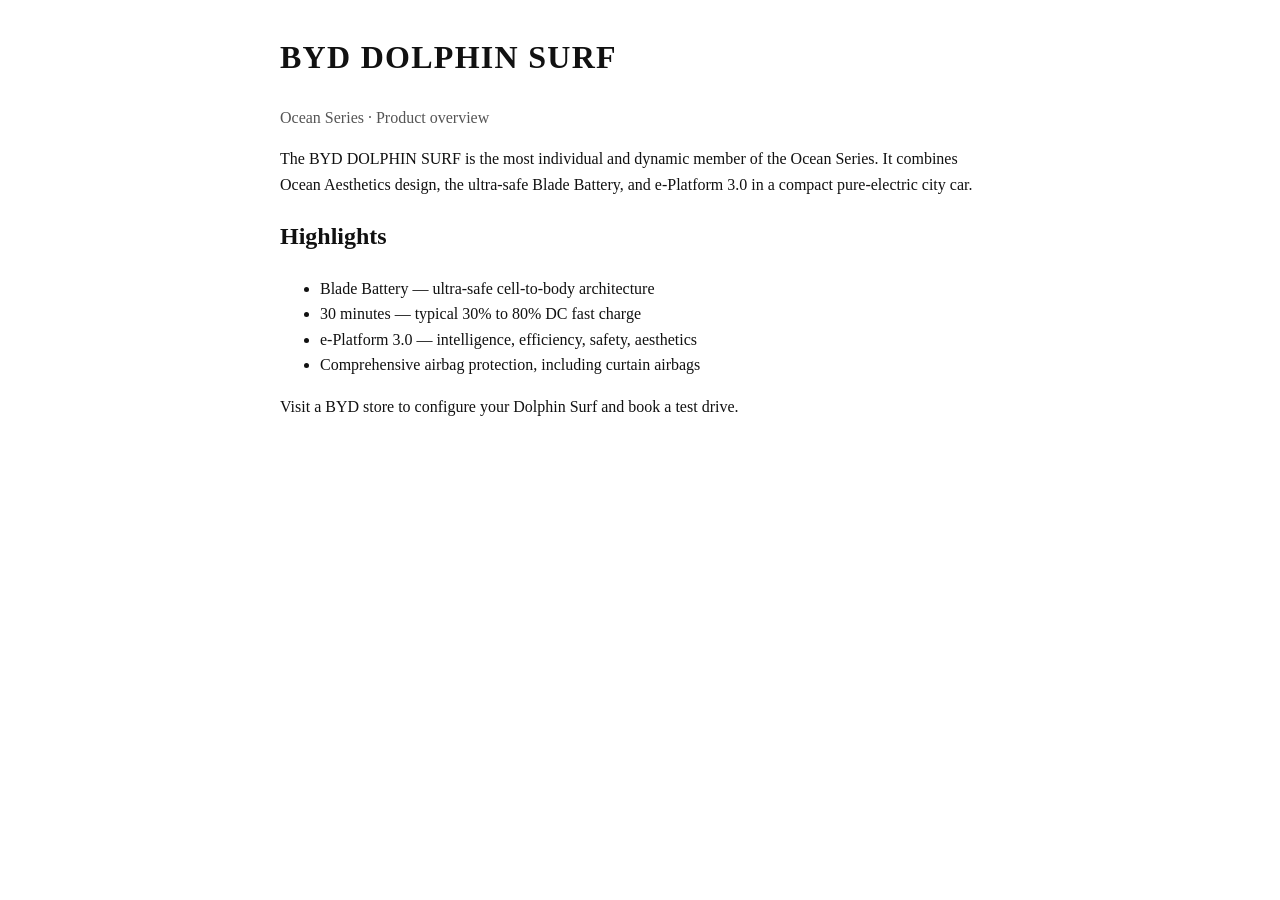
<file: assets/brochure.html>
<!DOCTYPE html>
<html lang="en">
  <head>
    <meta charset="UTF-8" />
    <meta name="viewport" content="width=device-width, initial-scale=1.0" />
    <title>BYD DOLPHIN SURF Brochure</title>
    <style>
      body {
        font-family: Georgia, serif;
        max-width: 720px;
        margin: 2rem auto;
        padding: 0 1.25rem;
        color: #111;
        line-height: 1.6;
      }
      h1 {
        letter-spacing: 0.04em;
      }
      .meta {
        color: #555;
      }
    </style>
  </head>
  <body>
    <h1>BYD DOLPHIN SURF</h1>
    <p class="meta">Ocean Series · Product overview</p>
    <p>
      The BYD DOLPHIN SURF is the most individual and dynamic member of the Ocean Series. It
      combines Ocean Aesthetics design, the ultra-safe Blade Battery, and e-Platform 3.0 in a
      compact pure-electric city car.
    </p>
    <h2>Highlights</h2>
    <ul>
      <li>Blade Battery — ultra-safe cell-to-body architecture</li>
      <li>30 minutes — typical 30% to 80% DC fast charge</li>
      <li>e-Platform 3.0 — intelligence, efficiency, safety, aesthetics</li>
      <li>Comprehensive airbag protection, including curtain airbags</li>
    </ul>
    <p>Visit a BYD store to configure your Dolphin Surf and book a test drive.</p>
  </body>
</html>
</file>
